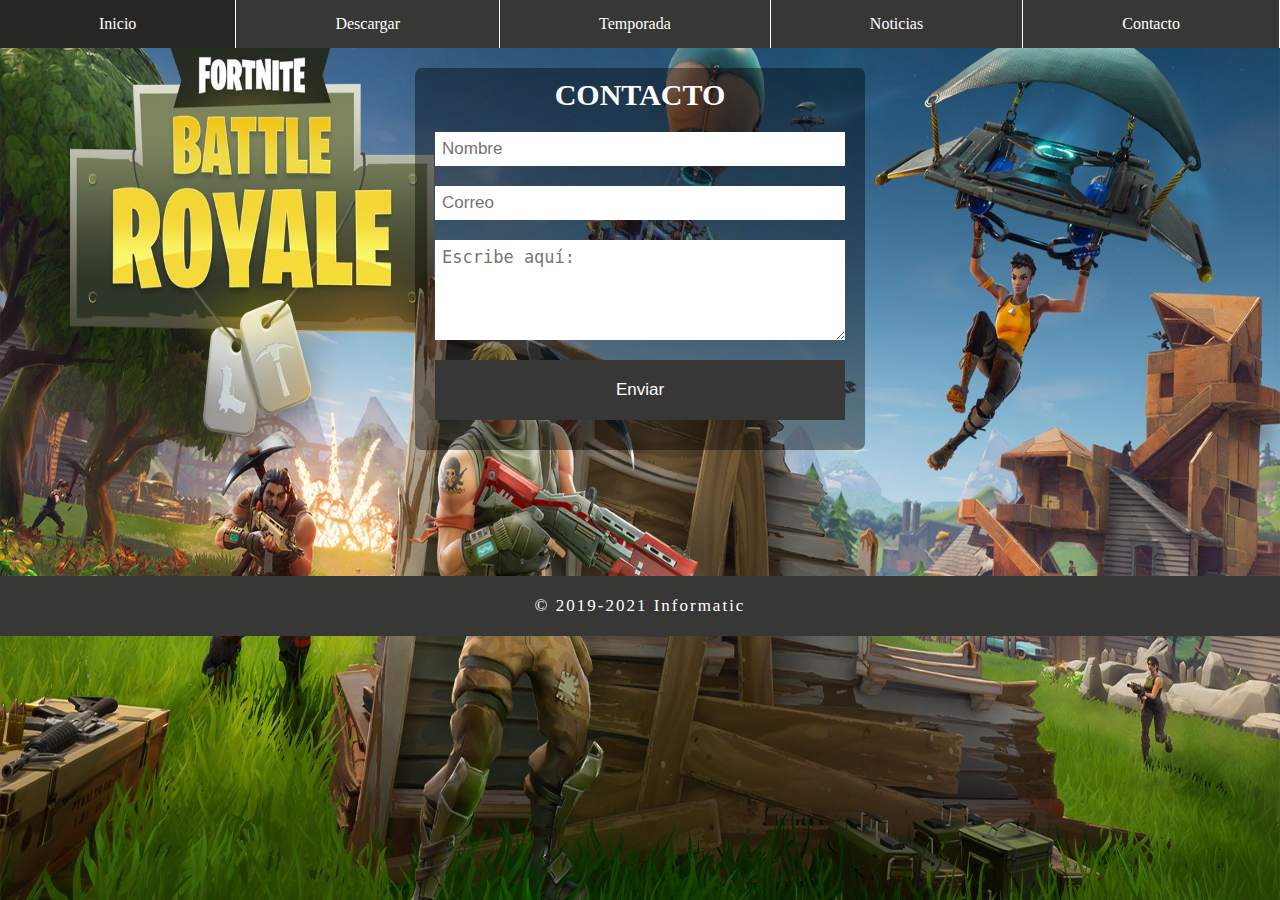
<file: Contacto.html>
<html>
    <head>
         <meta charset="UTF-8">
        <title>Fortnite</title>
        <link rel="stylesheet" href="estilo2.css">
        <link rel="icon" href="img/icons8-fortnite-48.ico">
    </head>
    <body>
        
        <header>
            <input type="checkbox" id="btn-menu">
            <label for="btn-menu"><img src="img/Menu.png" alt=""></label>
            <nav class="menu">
            <ul>
                <li><a href="index.html">Inicio</a></li>
                <li><a href="Descargar.html">Descargar</a></li>
                <li><a href="Temporada.html">Temporada</a></li>
                <li><a href="Noticias.html">Noticias</a></li>
                <li><a href="Contacto.html">Contacto</a></li>
            </ul>
        </nav>
        </header>
            <form action="enviar.php" method="post">
  <h2>CONTACTO</h2>
  <input type="text" name="nombre" placeholder="Nombre" required>
  <input type="text" name="correo" placeholder="Correo" required>
  <textarea name="mensaje" placeholder="Escribe aquí: " required></textarea>
  <input type="submit" value="Enviar" id="boton">
 </form>
        <br>
        <br>
        <br>
        <br>
        <br>
        <br>
        <br>
        <div class="clearfix"></div>
        <div class="footer">
        &copy; 2019-2021 Informatic
        </div>
    </body>
</html>
</file>
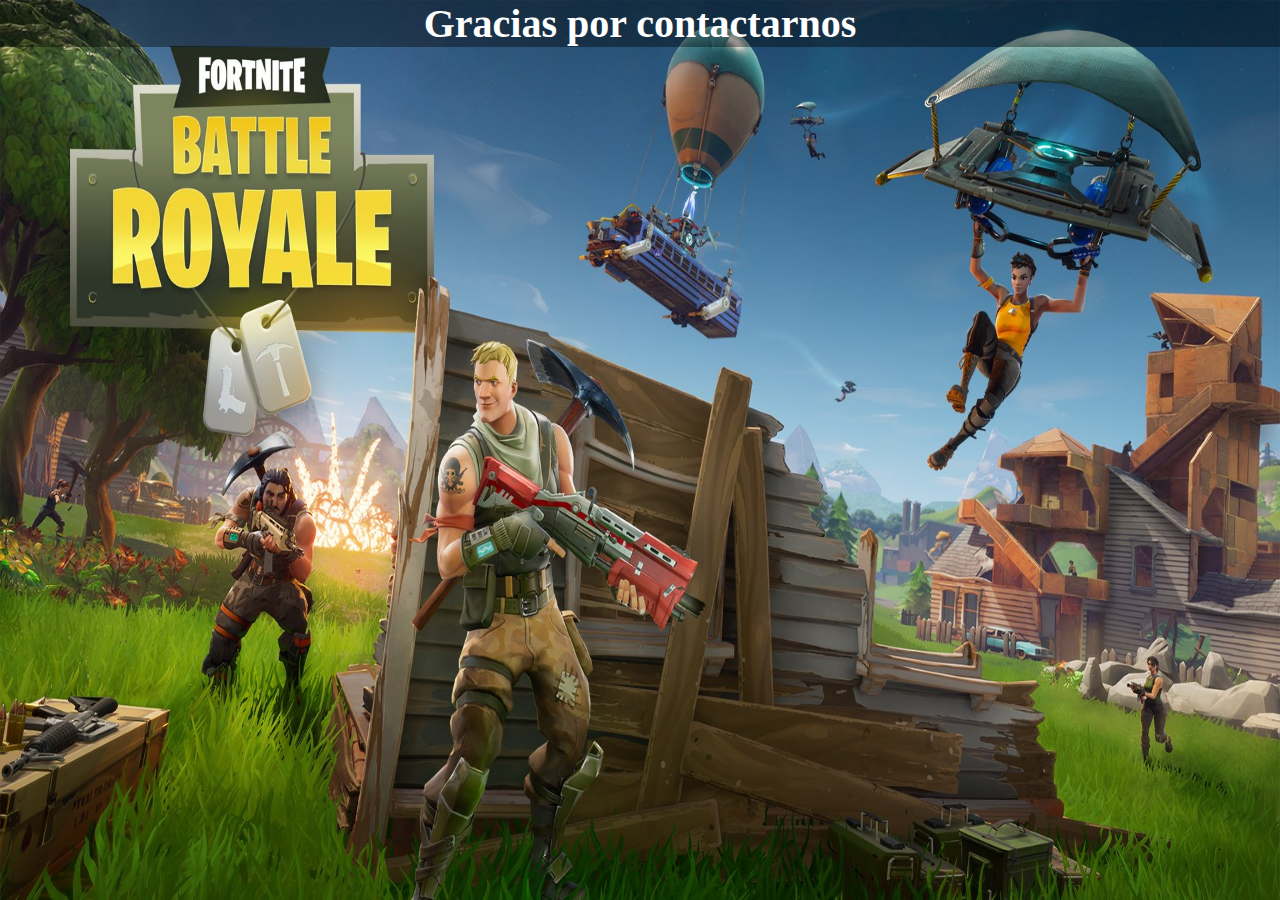
<file: gracias.html>
<html>
    <head>
        <title>Fortnite</title>
        <link rel="stylesheet" href="estilo2.css">
        <link rel="icon" href="img/icons8-fortnite-48.ico">
    </head>
    <body>
       <h1>Gracias por contactarnos</h1> 
       
    </body>
</html>
</file>
<file: estilo2.css>
body {
    margin: 0;
    font-family: Century Gothic;
    background-image: url(img/Concc.jpg);
    background-size: 100vw 100vh;
    background-attachment: fixed;
}

form{
    width: 450px;
    margin: auto;
    background: rgba(0,0,0,0.4);
    padding: 10px 20px;
    box-sizing: border-box;
    margin-top: 20px;
    border-radius: 7px;
}

h2{
    color: #fff;
    text-align: center;
    margin: 0;
    font-size: 30px;
    margin-bottom: 20px;
}

input,textarea{
    width: 100%;
    margin-bottom: 20px;
    padding: 7px;
    box-sizing: border-box;
    font-size: 17px;
    border: none;
}

textarea{
    min-height: 100px;
    min-width: 200px;
    max-width: 100%;
}

#boton{
  background: #373736;
    color: #fff;
    padding: 20px;
}

#boton:hover{
    cursor: pointer;
}


header {
    width: 100%;
    background: #373736;
}

#btn-menu {
    display: none;
}

header label {
    display: none;
    width: 30px;
    height: 30px;
    padding: 10px;
    border-right: 1px solid #fff;
}

header label:hover {
   cursor: pointer;
    background: rgba(0,0,0,0.3);
}

.menu ul {
    margin: 0;
    list-style: none;
    padding: 0;
    display: flex;
}

.menu li {
    border-right: 1px solid #fff;
    text-align: center;
    flex-grow: 1;
}

.menu li:hover {
    cursor: pointer;
    background: rgba(0,0,0,0.3);
}
    
.menu li a {
    display: block;
    padding: 15px 20px;
    color: #fff;
    text-decoration: none;
}

@media (max-width:768px) {
    form{
        width: 100%;
    }
    
    header label {
        display: block;
    }
  
    .menu {
        position: absolute;
        background: #373736;
        width: 70%;
        margin-left: -70%;
        transition: all 0.5s;
    }

    .menu ul {
        flex-direction: column;
    }
    
    .menu li {
        border-top: 1px solid #fff;
    }
    
    #btn-menu:checked ~ .menu {
        margin: 0;
    }
        
    }

.banner{
    width: px;
    height: 300px;
    border: 2px solid #000000;
    margin: auto;
    
    background-size: 100% 100%;
    
    animation-name: banner;
    animation-duration: 10s;
    animation-iteration-count: infinite;
           
}

@keyframes banner {
    0%, 20% {
        background-image: url(Banner/fornite.jpg);
        opacity: 1;
    }
    21%, 24% {
        opacity: 0.1;
    }
    25%, 45% {
        background-image: url(Banner/Temporada-9.jpg);
        opacity: 1;
    }
    46%, 49% {
        opacity: 0.1;
    }
    50%, 70% {
       background-image: url(Banner/1557389358_638250_1557389400_sumario_normal.jpg);
        opacity: 1;
    }
    71%, 74% {
        opacity: 0.1;
    }
    75%, 100%{
        background-image: url(Banner/1557390982_631375_1557391144_sumario_normal.jpg);
        opacity: 1;
    }

}

.footer{
    height: 40px;
        background-color: #373736;
        color: #fff;
        font-weight: 800px;
        font-size: 17px;
        letter-spacing: 2px;
        text-align: center;
        padding-top: 20px;
}

#main-container{
    margin: 100px auto;
    width: 600px;
}

table{
    background-color: #fff;
    text-align: center;
    border-collapse: collapse;
    width: 100%;
}

th,td{
    border: solid 1px #000000;
    padding: 0;
}

thead{
    background-color: #373736;
    border-bottom: solid 5px #000000;
    color: #fff;
}

tr:nth-child(even){
    background-color: #ddd;
}

tr:hover td{
    background-color: #373736;
    color: #fff;
}

.fondovideo{
    position: fixed;
    
    min-width: 100%;
    min-height: 100%;
    
    top: 50%;
    left: 50%;
    
    transform: translateX(-50%) translateY(-50%);
    z-index: -1;
}

main{
    width: 100%;
    height: 100%;
    background: rgba(0,0,0,0.5);
    color: #fff;
    padding: 20px;
    margin: 5px;
}

:root{
  --pink: #EF3C82;
  --white: white;
  --black: black;
  --red: #E74C3C;
  --blue: #3498DB;
  --purple: #9B59B6;
  --yellow: #FEB506;
  --green: #62CB31;
}

.btn-container{
  padding-top: 30px;
  display: flex;
  align-items: center;
  justify-content: center;
  flex-direction: column;
}

.btn-item{
}


.btn-ghost{
  position: relativate;
  display: inline-block;
  border: 2px solid var(--white);
  padding: 20px 80px;
  color: var(--black);
  font-weight: 700;
  text-transform: uppercase;
  text-decoration: none;
  background: var(--white);
  transition: color 0.5s, background 0.5s;
  margin-left: 30px;
  margin-bottom: 15px;
  font-size: 1em;
  min-width: 140px;
  text-align: center;
}

h1{
    text-align: center;
    color: #fff;
    font-size: 40px;
    background: rgba(0,0,0,0.4);
    
}
</file>
